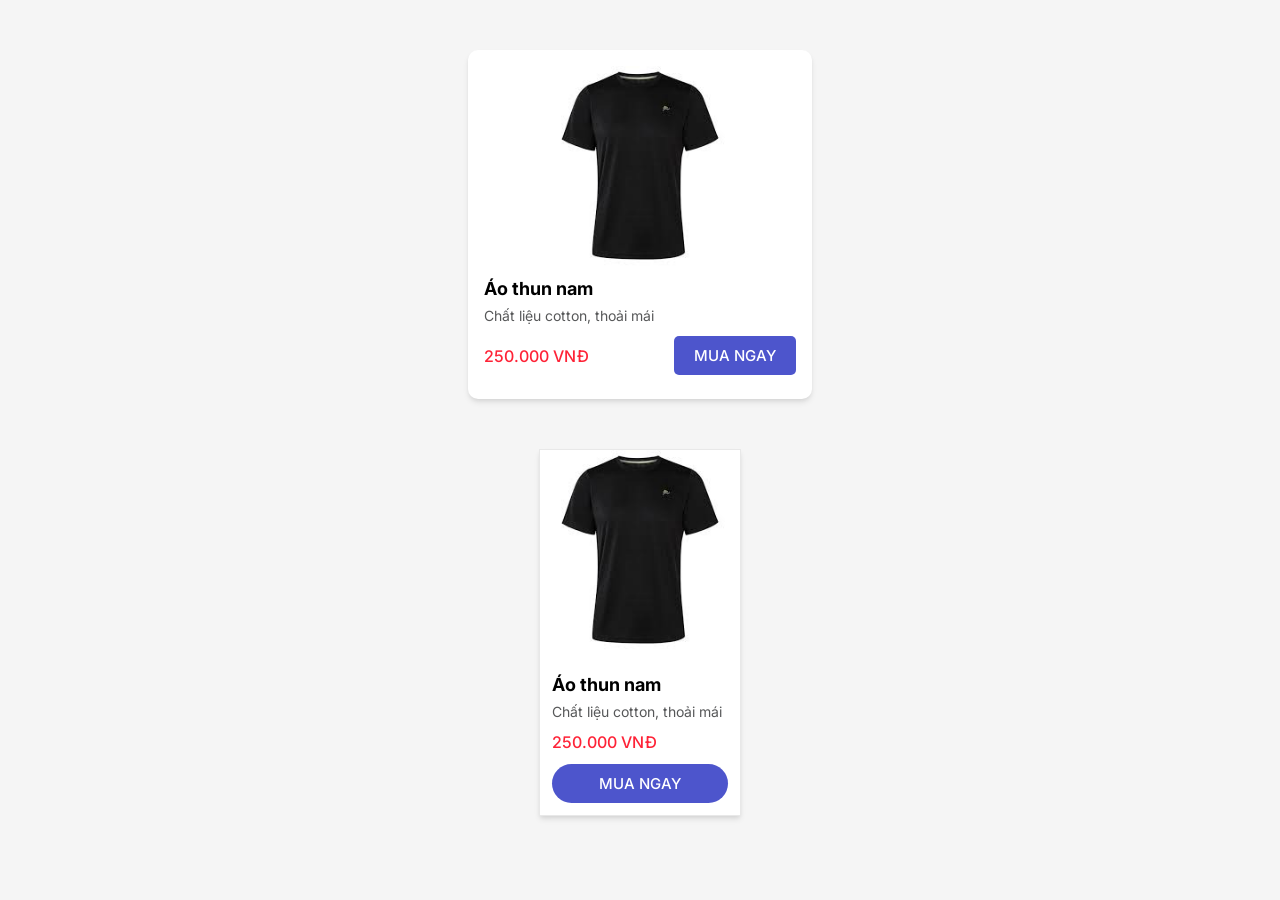
<file: test_card.html>
<!DOCTYPE html>
<html lang="en">
<head>
    <meta charset="UTF-8">
    <meta name="viewport" content="width=device-width, initial-scale=1.0">
    <link rel="stylesheet" href="./assets/css/main.css" />
    <link rel="preconnect" href="https://fonts.googleapis.com" />
    <link rel="preconnect" href="https://fonts.gstatic.com" crossorigin />
    <link href="https://fonts.googleapis.com/css2?family=Inter:ital,opsz,wght@0,14..32,100..900;1,14..32,100..900&display=swap" rel="stylesheet" />
    <title>Document</title>
</head>
<body>
    <article id="card-1" class="card">
        <figure class="card-img">
            <img src="./assets/images/img_2.jpg" alt="">
        </figure>
        <div class="card-content">
            <h2 class="card-title">Áo thun nam</h2>
            <p class="card-intro">Chất liệu cotton, thoải mái</p>

            <div class="card-content-bottom">
                <span class="card-price">250.000 VNĐ</span>
                <button class="card-btn">Mua ngay</button>
            </div>
        </div>
    </article>

    <article id="card-2" class="card">
        <figure class="card-img">
            <img src="./assets/images/img_2.jpg" alt="">
        </figure>
        <div class="card-content">
            <h2 class="card-title">Áo thun nam</h2>
            <p class="card-intro">Chất liệu cotton, thoải mái</p>

            <span class="card-price">250.000 VNĐ</span>
            <button class="card-btn">Mua ngay</button>
        </div>
    </article>
</body>
</html>
</file>
<file: assets/css/main.css>
* {
  font-family: "Inter", "sans-serif";
}
body {
  background-color: rgb(245, 245, 245);
}
#card-1.card {
  background-color: white;
  width: 100%;
  max-width: 312px;
  margin: 50px auto 0 auto;
  padding: 16px 16px 24px;
  box-shadow: rgba(0, 0, 0, 0.1) 0px 4px 6px -1px, rgba(0, 0, 0, 0.06) 0px 2px 4px -1px;
  border-radius: 10px;
}

.card-img {
  cursor: pointer;
  margin: 0;
}

.card-img img {
  width: 200px;
  height: 200px;
  object-fit: cover;
  margin: auto;
  display: block;
}

.card-content {
  margin-top: 12px;
}

.card-title {
  font-size: 18px;
  font-weight: 700;
  margin: 0;
  cursor: pointer;
  transition: color ease 200ms;
  overflow: hidden;
  display: -webkit-box;
  -webkit-box-orient: vertical;
  -webkit-line-clamp: 2;
}

.card-title:hover {
  color: #211c84;
}

.card-intro {
  margin: 8px 0 0 0;
  font-size: 14px;
  color: #575859;
  overflow: hidden;
  display: -webkit-box;
  -webkit-box-orient: vertical;
  -webkit-line-clamp: 3;
}

.card-content-bottom {
  margin: 12px 0 0 0;
  display: flex;
  align-items: center;
  justify-content: space-between;
}

.card-price {
  font-size: 16px;
  color: #fe2337;
  font-weight: 500;
}

.card-btn {
  background-color: #4d55cc;
  font-size: 15px;
  line-height: 100%;
  padding: 12px 20px;
  text-transform: uppercase;
  color: #fff;
  font-weight: 500;
  position: relative;
  display: inline-flex;
  z-index: 1;
  overflow: hidden;
  border-radius: 5px;
  border: none;
  outline: none;
  cursor: pointer;
}

.card-btn::before {
  position: absolute;
  left: 50%;
  bottom: 110%;
  content: "";
  width: 300%;
  height: 300%;
  border-radius: 50%;
  background-color: #211c84;
  transform: translateX(-50%);
  transition-duration: 800ms;
  z-index: -1;
  cursor: pointer;
}

.card-btn:hover::before {
  bottom: -40%;
}

#card-2.card {
  background-color: white;
  width: 100%;
  max-width: 200px;
  margin: 50px auto 0 auto;
  padding: 0;
  border: 1px solid rgba(0,0,0,.09);
  box-shadow: rgba(0, 0, 0, 0.1) 0px 4px 6px -1px, rgba(0, 0, 0, 0.06) 0px 2px 4px -1px;
}

#card-2 .card-content {
  padding: 12px;
}

#card-2 .card-btn {
  width: 100%;
  margin: 12px 0 0 0 ;
  text-align: center;
  justify-content: center;
  border-radius: 100px;
}

#card-2 .card-price {
  margin: 12px 0 0 0 ;
  display: block;
}
</file>
